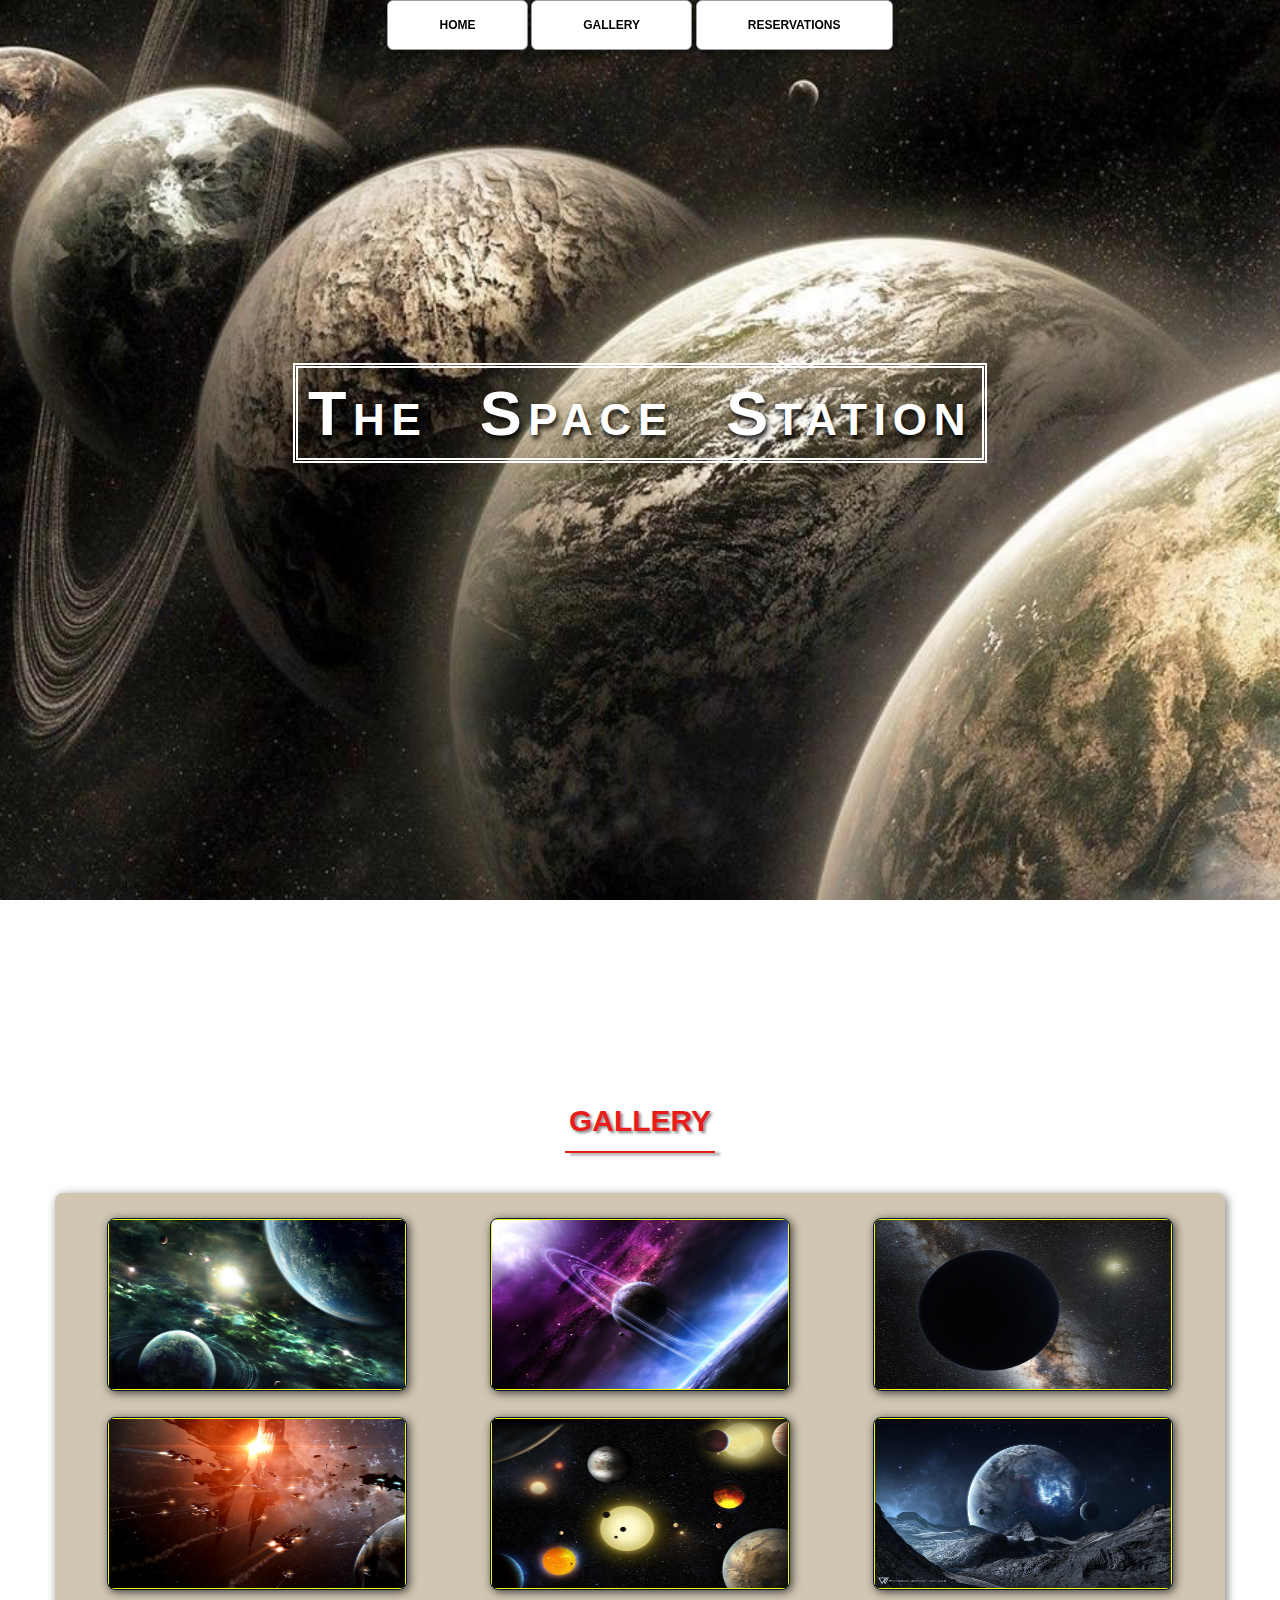
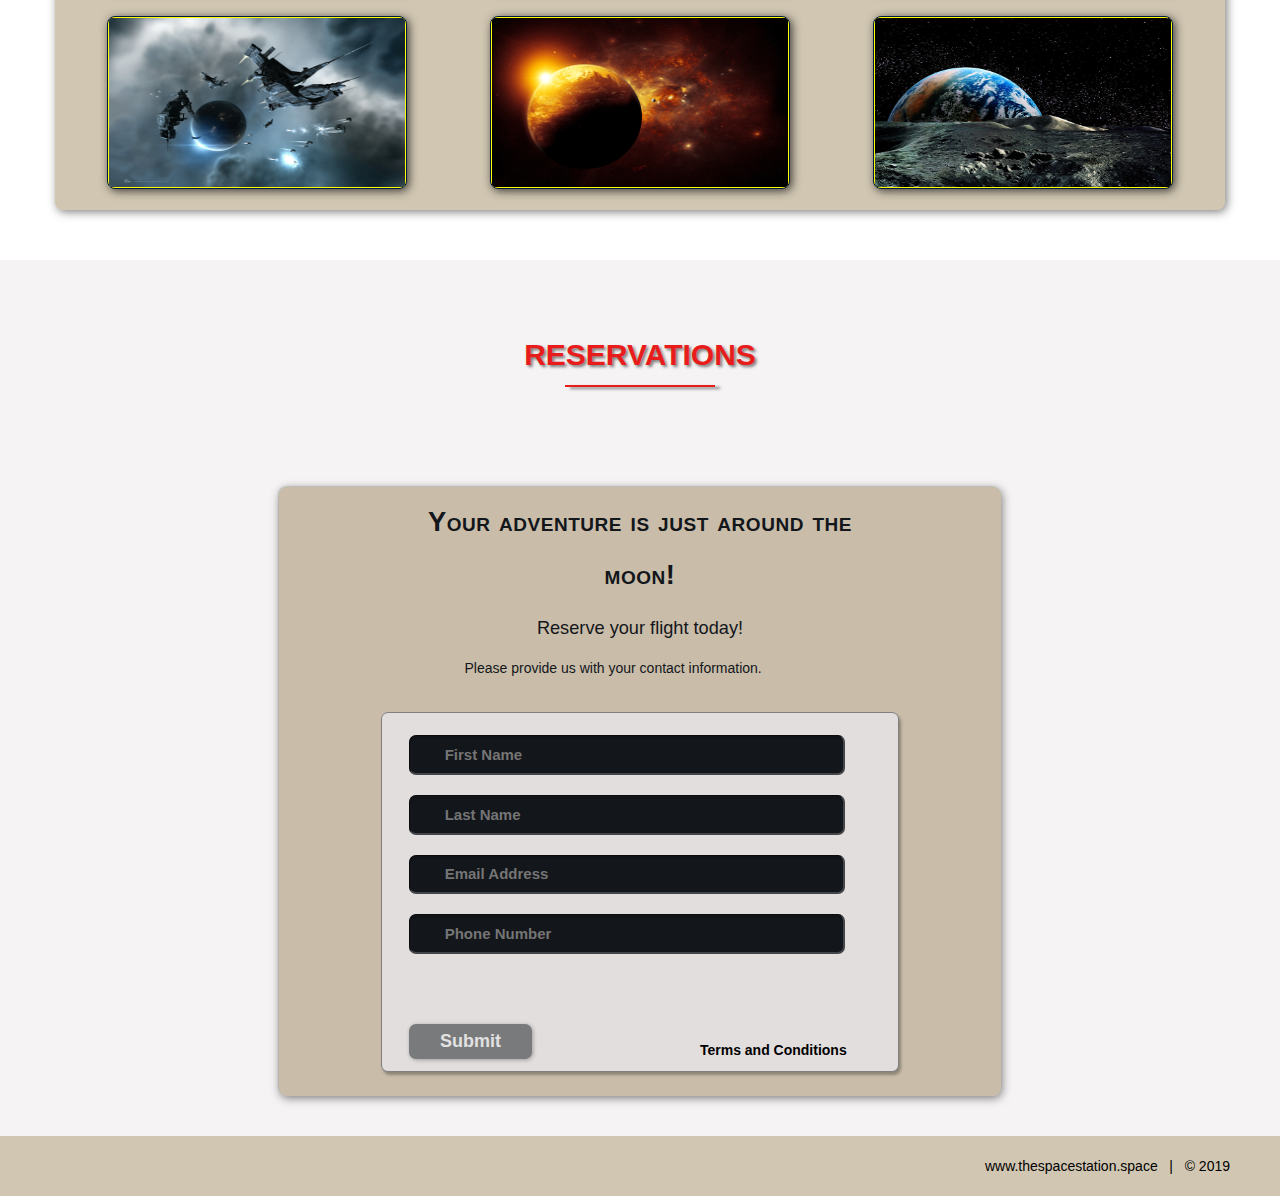
<file: SpaceAssignment/index.html>
<!DOCTYPE html>
<html lang="en">
	<head>
		<meta charset="utf-8">
		<title>The Space Station | Resort</title>
		<link rel="stylesheet" href="./CSS/shared.css">
		<link rel="stylesheet" href="./CSS/animations.css">
	</head>
	<body>
	
		<!-- NAV -->
		<div class="wrap">
			<div class="menu-container">
				<ul class="menu">
					<a href="#home"><li>HOME</li></a>
					<a href="#gallery"><li>GALLERY</li></a>
					<a href="#rsvp"><li>RESERVATIONS</li></a>
				</ul>
			</div>
		</div>
		<!-- END NAV -->
		
		<!-- HOME -->
		<div id="home">
			<div class="container">
				<div class="text-center">
					<span class="head-main">The Space Station</span>
				</div>
			</div>
		</div>
		<!-- END HOME -->
		
		<!-- GALLERY -->
		<section id="gallery">
			<div class="container">
				<h1>Gallery</h1>
				<div class="flex-container">
				
					<!-- PHOTO-CONTAINER 1 -->
					<div class="photo-container">
						<div class="photo">
							<img src="./Images/thumb/thumbnail_1.png" alt="">
							<div class="photo-overlay">
								<h3 class="white-head">Click to Enlarge</h3>
								<p>We have several space launches departing daily, book your flight today!</p>
							</div>
						</div>
					</div>
					<!-- END PHOTO-CONTAINER 1 -->
					
					<!-- PHOTO-CONTAINER 2 -->
					<div class="photo-container">
						<div class="photo">
							<img src="./Images/thumb/thumbnail_2.png" alt="">
							<div class="photo-overlay">
								<h3 class="white-head">Click to Enlarge</h3>
								<p>We have several space launches departing daily, book your flight today!</p>
							</div>
						</div>
					</div>
					<!-- END PHOTO-CONTAINER 2 -->
					
					<!-- PHOTO-CONTAINER 3 -->
					<div class="photo-container">
						<div class="photo">
							<img src="./Images/thumb/thumbnail_3.png" alt="">
							<div class="photo-overlay">
								<h3 class="white-head">Click to Enlarge</h3>
								<p>We have several space launches departing daily, book your flight today!</p>
							</div>
						</div>
					</div>
					<!-- END PHOTO-CONTAINER 3 -->
					
					<!-- PHOTO-CONTAINER 4 -->
					<div class="photo-container">
						<div class="photo">
							<img src="./Images/thumb/thumbnail_4.png" alt="">
							<div class="photo-overlay">
								<h3 class="white-head">Click to Enlarge</h3>
								<p>We have several space launches departing daily, book your flight today!</p>
							</div>
						</div>
					</div>
					<!-- END PHOTO-CONTAINER 4 -->
					
					<!-- PHOTO-CONTAINER 5 -->
					<div class="photo-container">
						<div class="photo">
							<img src="./Images/thumb/thumbnail_5.png" alt="">
							<div class="photo-overlay">
								<h3 class="white-head">Click to Enlarge</h3>
								<p>We have several space launches departing daily, book your flight today!</p>
							</div>
						</div>
					</div>
					<!-- END PHOTO-CONTAINER 5 -->
					
					<!-- PHOTO-CONTAINER 6 -->
					<div class="photo-container">
						<div class="photo">
							<img src="./Images/thumb/thumbnail_6.png" alt="">
							<div class="photo-overlay">
								<h3 class="white-head">Click to Enlarge</h3>
								<p>We have several space launches departing daily, book your flight today!</p>
							</div>
						</div>
					</div>
					<!-- END PHOTO-CONTAINER 6 -->
					
					<!-- PHOTO-CONTAINER 7 -->
					<div class="photo-container">
						<div class="photo">
							<img src="./Images/thumb/thumbnail_7.png" alt="">
							<div class="photo-overlay">
								<h3 class="white-head">Click to Enlarge</h3>
								<p>We have several space launches departing daily, book your flight today!</p>
							</div>
						</div>
					</div>
					<!-- END PHOTO-CONTAINER 7 -->
					
					<!-- PHOTO-CONTAINER 8 -->
					<div class="photo-container">
						<div class="photo">
							<img src="./Images/thumb/thumbnail_8.png" alt="">
							<div class="photo-overlay">
								<h3 class="white-head">Click to Enlarge</h3>
								<p>We have several space launches departing daily, book your flight today!</p>
							</div>
						</div>
					</div>
					<!-- END PHOTO-CONTAINER 8 -->
					
					<!-- PHOTO-CONTAINER 9 -->
					<div class="photo-container">
						<div class="photo">
							<img src="./Images/thumb/thumbnail_9.png" alt="">
							<div class="photo-overlay">
								<h3 class="white-head">Click to Enlarge</h3>>
								<p>We have several space launches departing daily, book your flight today!</p>
							</div>
						</div>
					</div>
					<!-- END PHOTO-CONTAINER 9 -->
					
				</div>
			</div>
		</section>
		<!-- END GALLERY -->
		
		<!-- RSVP -->
		<section id="contact">
			<div class="container">
				<div class="heading-padding">
					<h1 class="heading-padding">Reservations</h1>
					<div class="reservation">
						<h2><span>Your adventure is just around the moon!</span>
							<br/>Reserve your flight today!
						</h2>
						<p class="rsvp-text">
							Please provide us with your contact information.
						</p>
						<div class="form-rsvp">
							<form action="" method="post">
								<input class="rsvp" type="text" value="" placeholder="First Name">
								<input class="rsvp" type="text" value="" placeholder="Last Name">
								<input class="rsvp" type="text" value="" placeholder="Email Address">
								<input class="rsvp" type="text" value="" placeholder="Phone Number">
								<div class="form-spacer">
									<label class="terms">Terms and Conditions</label>
								</div>
								<div class="submit">
									<input type="submit" value="Submit">
								</div>
							</form>
						</div>
					</div>
				</div>
			</div>
		</section>
		<!-- END RSVP -->
		
		<!-- FOOTER -->
		<div id="footer">
			www.thespacestation.space &nbsp; | &nbsp; &copy; 2019
		</div>
		<!-- END FOOTER -->
		
	</body>
</html>
</file>
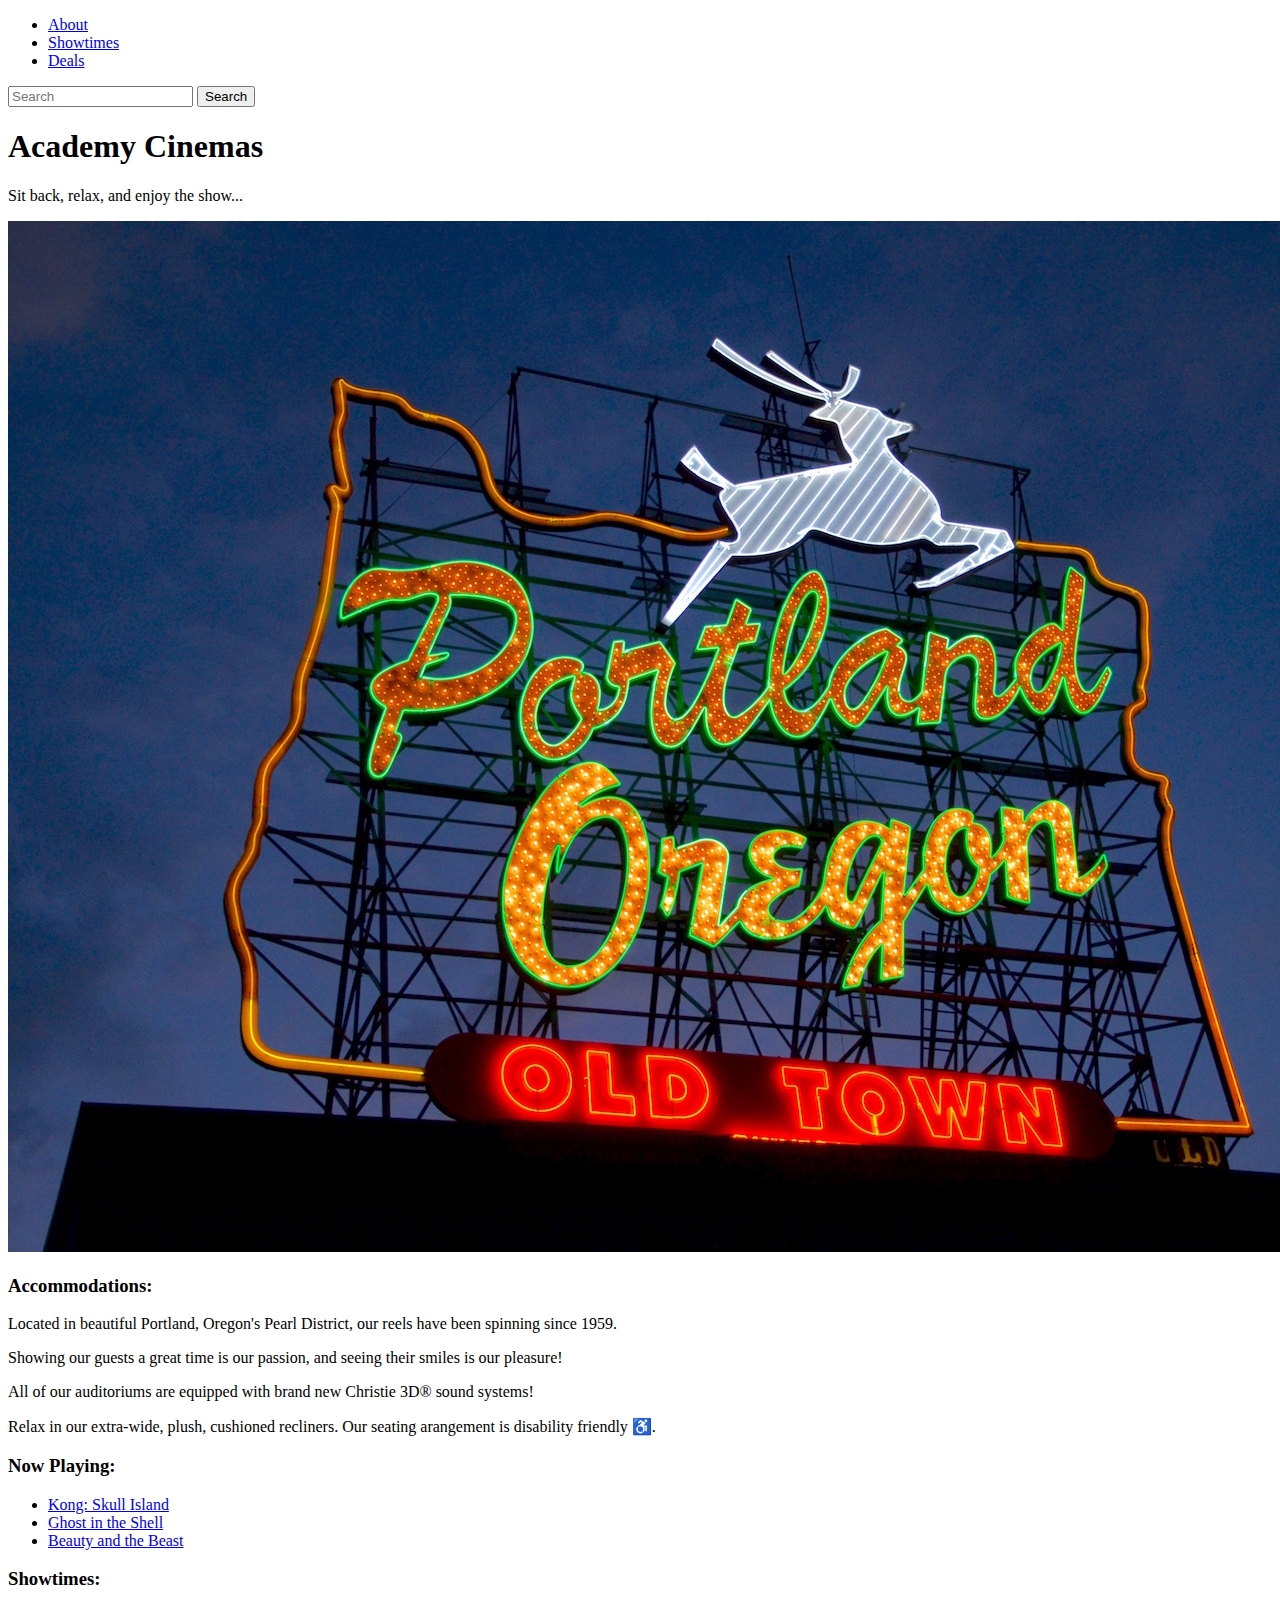
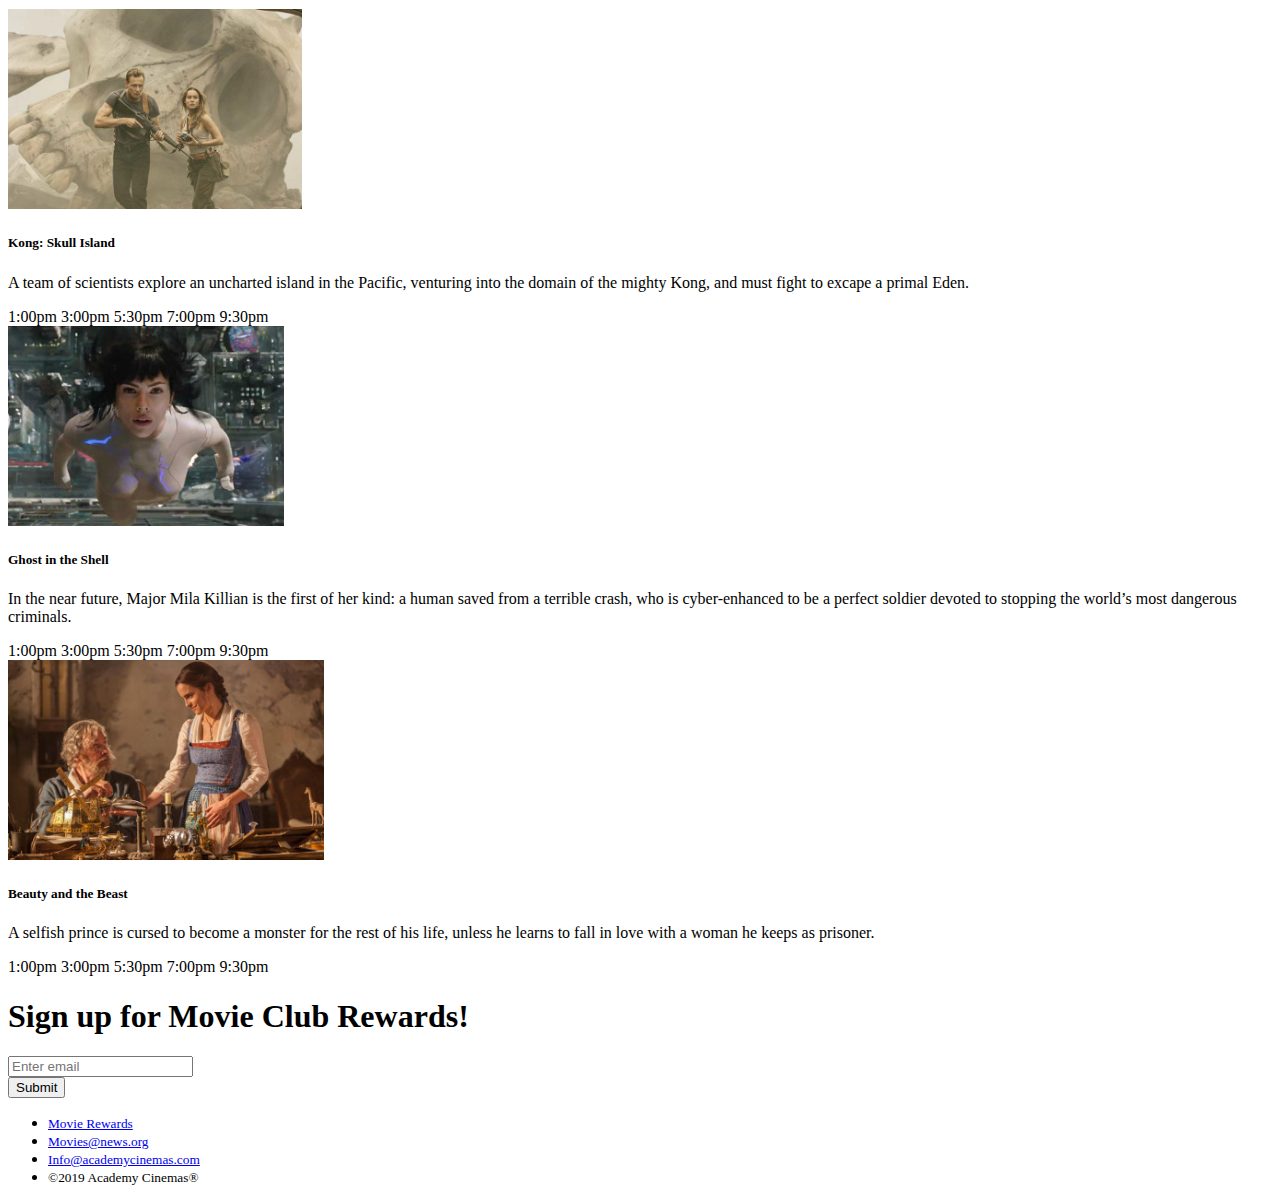
<file: CinemasAssignment/academy_cinemas.html>
<!doctype html>
<html lang="en">
  <head>
    <!-- Required meta tags -->
    <meta charset="utf-8">
    <meta name="viewport" content="width=device-width, initial-scale=1, shrink-to-fit=no">

    <!-- Bootstrap CSS -->
    <link rel="stylesheet" href="https://stackpath.bootstrapcdn.com/bootstrap/4.1.3/css/bootstrap.min.css" integrity="sha384-MCw98/SFnGE8fJT3GXwEOngsV7Zt27NXFoaoApmYm81iuXoPkFOJwJ8ERdknLPMO" crossorigin="anonymous">

    <title>Academy Cinemas</title>
  </head>
  <body>
        <!-- navigation -->
    <div class="container">

            <nav class="navbar navbar-expand-lg navbar-light bg-info">
                    
                   
                    <div class="collapse navbar-collapse" id="navbarTogglerDemo02">
                      <ul class="navbar-nav mr-auto mt-2 mt-lg-0">
                        <li class="nav-item active">
                          <a class="nav-link text-light" href="#about">About</a>
                        </li>
                        <li class="nav-item active">
                          <a class="nav-link text-light" href="#showtimes">Showtimes</a>
                        </li>
                        <li class="nav-item active">
                          <a class="nav-link text-light" href="#deals">Deals</a>
                        </li>
                      </ul>
                      <form class="form-inline my-2 my-lg-0">
                        <input class="form-control mr-sm-2" type="search" placeholder="Search">
                        <button class="btn btn-primary my-2 my-sm-0 text-light" type="submit">Search</button>
                      </form>
                    </div>
                  </nav>

          <!-- /navigation -->

                  <div class="jumbotron jumbotron-fluid bg-info text-center">
                    <div class="container">
                      <h1 class="display-4 text-light">Academy Cinemas</h1>
                      <p class="lead text-light">Sit back, relax, and enjoy the show...</p>
                    </div>
                  </div>

                  <div class="container">
                    <div class="row">
                      <div class="col-sm">
                        
                        <img class="img-fluid" src="./img/pdx.jpg" alt="">

                      </div>
                      <div class="col-sm">
                        
                        <h3 id="about">Accommodations:</h3>
                        <p> Located in beautiful Portland, Oregon's Pearl District, our reels have been spinning since 1959.</p>
                        <p>Showing our guests a great time is our passion, and seeing their smiles is our pleasure!</p>
                        <p>All of our auditoriums are equipped with brand new Christie 3D&reg; sound systems!</p>
                        <p>Relax in our extra-wide, plush, cushioned recliners. Our seating arangement is disability friendly &#9855;.</p>

                      </div>
                      <div class="col-sm">
                       
                        <h3>Now Playing:</h3>
                        <ul class="list-group">
                          <li class="list-group-item">
                            <a class="nav-link" href="#">Kong: Skull Island</a>
                          </li>
                          <li class="list-group-item">
                            <a class="nav-link" href="#">Ghost in the Shell</a>
                          </li>
                          <li class="list-group-item">
                            <a class="nav-link" href="#">Beauty and the Beast</a>
                          </li>
                        </ul>

                      </div>
                    </div>
                  </div>

            <!-- showtimes -->
                    <h3 class="mt-5" id="showtimes">Showtimes:</h3>
                      <div class="card-deck">
                          <div class="card">
                            <img class="card-img-top" src="./img/kongskullisland.jpg" alt="Card image cap" style="height:200px">
                            <div class="card-block">
                              <h5 class="card-title">Kong: Skull Island</h5>
                              <p class="card-text">A team of scientists explore an uncharted island in the Pacific, venturing into the domain of the mighty Kong, and must fight to excape a primal Eden.</p>
                            </div>
                            <div class="card-footer">
                                <span class="badge badge-pill badge-info">1:00pm</span>
                                <span class="badge badge-pill badge-info">3:00pm</span>
                                <span class="badge badge-pill badge-info">5:30pm</span>
                                <span class="badge badge-pill badge-info">7:00pm</span>
                                <span class="badge badge-pill badge-info">9:30pm</span>
                            </div>
                          </div>
                          <div class="card">
                            <img class="card-img-top" src="./img/ghostintheshell.jpg" alt="Card image cap" style="height:200px">
                            <div class="card-block">
                              <h5 class="card-title">Ghost in the Shell</h5>
                              <p class="card-text">In the near future, Major Mila Killian is the first of her kind: a human saved from a terrible crash, who is cyber-enhanced to be a perfect soldier devoted to stopping the world’s most dangerous criminals.</p>
                            </div>
                            <div class="card-footer">
                                <span class="badge badge-pill badge-info">1:00pm</span>
                                <span class="badge badge-pill badge-info">3:00pm</span>
                                <span class="badge badge-pill badge-info">5:30pm</span>
                                <span class="badge badge-pill badge-info">7:00pm</span>
                                <span class="badge badge-pill badge-info">9:30pm</span>
                            </div>
                          </div>
                          <div class="card">
                            <img class="card-img-top" src="./img/beautyandthebeast.jpg" alt="Card image cap" style="height:200px">
                            <div class="card-block">
                              <h5 class="card-title">Beauty and the Beast</h5>
                              <p class="card-text">A selfish prince is cursed to become a monster for the rest of his life, unless he learns to fall in love with a woman he keeps as prisoner.</p>
                            </div>
                            <div class="card-footer">
                                <span class="badge badge-pill badge-info">1:00pm</span>
                                <span class="badge badge-pill badge-info">3:00pm</span>
                                <span class="badge badge-pill badge-info">5:30pm</span>
                                <span class="badge badge-pill badge-info">7:00pm</span>
                                <span class="badge badge-pill badge-info">9:30pm</span>
                            </div>
                          </div>
                        </div>

            <!-- /showtimes -->

                  <div class="text-center">
                      <form>
                        <h1 class="text-primary my-5" id="deals">Sign up for Movie Club Rewards!</h1>
                        <div class="form-group">
                          <input type="email" class="form-control" id="exampleInputEmail1" aria-describedby="emailHelp" placeholder="Enter email">
                        </div>
                        <button type="submit" class="btn btn-primary">Submit</button>
                      </form>
                  </div>
                  
                  <div class="container my-5">
                    <ul class="nav nav-inline">
                      <li class="nav-item">
                        <small><a class="nav-link active" href="#">Movie Rewards</a></small>
                      </li>
                      <li class="nav-item">
                          <small><a class="nav-link active" href="#">Movies@news.org</a></small>
                        </li>
                        <li class="nav-item">
                            <small><a class="nav-link active" href="#">Info@academycinemas.com</a></small>
                          </li>
                          <li class="nav-item">
                              <small><a class="nav-link">&copy;2019 Academy Cinemas&reg;</a></small>
                            </li>
                    </ul>
                  </div>

    </div>

    <!-- Optional JavaScript -->
    <!-- jQuery first, then Popper.js, then Bootstrap JS -->
    <script src="https://code.jquery.com/jquery-3.3.1.slim.min.js" integrity="sha384-q8i/X+965DzO0rT7abK41JStQIAqVgRVzpbzo5smXKp4YfRvH+8abtTE1Pi6jizo" crossorigin="anonymous"></script>
    <script src="https://cdnjs.cloudflare.com/ajax/libs/popper.js/1.14.3/umd/popper.min.js" integrity="sha384-ZMP7rVo3mIykV+2+9J3UJ46jBk0WLaUAdn689aCwoqbBJiSnjAK/l8WvCWPIPm49" crossorigin="anonymous"></script>
    <script src="https://stackpath.bootstrapcdn.com/bootstrap/4.1.3/js/bootstrap.min.js" integrity="sha384-ChfqqxuZUCnJSK3+MXmPNIyE6ZbWh2IMqE241rYiqJxyMiZ6OW/JmZQ5stwEULTy" crossorigin="anonymous"></script>
  </body>
</html>
</file>
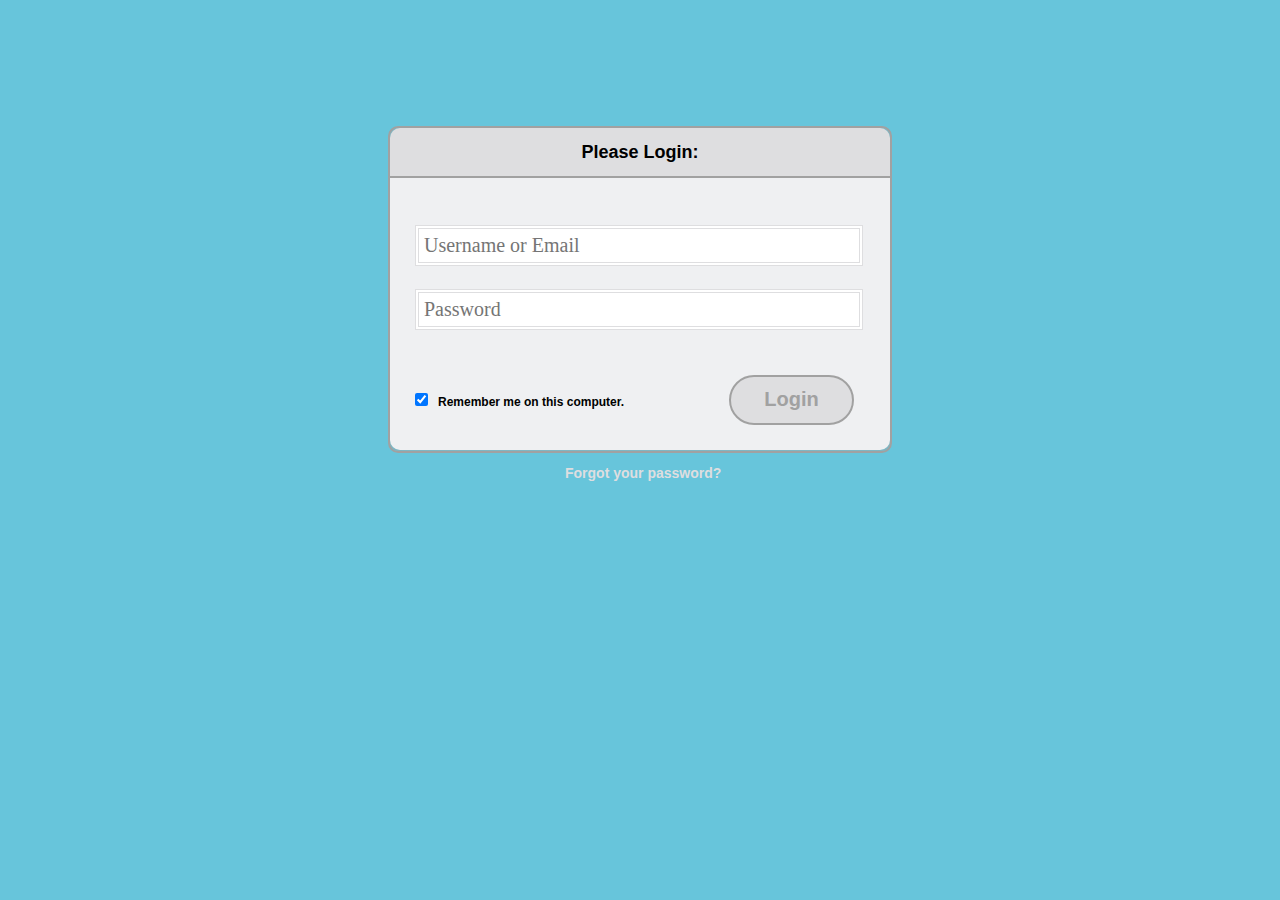
<file: LogInAssignment/login.html>
<!DOCTYPE html>
<html lang="en">
	<head>
		<meta http-equiv="Content-Type" content="text/html; charset=utf-8">
		<meta content="width=device-width, initial-scale=1.0" name="viewport">
		<title>Login Form Demo</title>
		<link rel="stylesheet" href="./css/login_style2.css">
	</head>
	<body>
		<div class="container">
			<div class="login">
				<div class="form_header">
				Please Login:
				</div>
				<form>
					<input type="text" class="txt" id="uname" placeholder="Username or Email"></input><br>
					<input type="password" class="txt" id="pass" placeholder="Password"></input><br>
					<input type="checkbox" class="chk" id="remember" value="remember" checked><span class="rem">Remember me on this computer.</span></input>
					<button type="button" class="btn">Login</button>
				</form>
				<div class="forgot">
				<a href="#">Forgot your password?</a>
				</div>
			</div>
		</div>
	</body>
</html>
</file>
<file: SpaceAssignment/CSS/shared.css>
html {
	font-family: sans-serif;
	font-size: 62.5%;
	-webkit-tap-highlight-color: rgba(0,0,0,0);
	-webkit-text-size-adjust: 100%;
	-ms-text-size-adjust: 100%;
}

body {
	font-size: 14px;
	margin: 0;
	font-family: "Helvetica Neue", Helvetica, Arial, sans-serif;
	line-height: 1.42857143;
	color: #333;
	background-color: #fff;
}

footer, 
nav {
	display: block;
}
h1, h2, h3, h4, h5, h6 {
	font-family: 'Open Sans', sans-serif;
}

h1 {
	line-height: 50px;
	font-weight: 900;
	font-size: 30px;
	text-transform: uppercase;
	text-align: center;
	color: #E91C1C;
	text-shadow: 2px 2px 3px rgba(0,0,0,0.5);
}

h1::after { /* This is the underline */
display:block;
content: "";
height: 2px;
width: 150px;
background: #E91C1C;
margin: 5px auto 40px;
box-shadow: 5px 2px 3px rgba(0,0,0,0.5);
	
}

h2 {
	line-height: 50px;
	color: #E91C1C;
}
	
h3 {
	line-height: 30px;
	padding-bottom: 20px;
}	

h4 {
	padding-top: 25px;
	line-height: 40px;
	padding-bottom: 0px;
	font-size: 22px;
	font-weight: 900;
}

p {
	font-weight: 300;
	line-height: 30px;
	padding-bottom: 15px;
}

.text-center {
	text-align: center;
}

.heading-padding {
	padding-bottom: 40px;
}

section {
	padding-top: 50px;
	margin-top: 50px;
}

.navbar {
	height: 105px;
	max-height: 340px;
	display: block;
}

.container {
	padding-right: 15px;
	padding-left: 15px;
	margin-right: auto;
	margin-left: auto;
}

.container-fluid {
	padding-right: 15px;
	padding-left: 15px;
	margin-right: auto;
	margin-left: auto;
}

.row {
	margin-right: -15px;
	margin-left: -15px;
}

.clearfix:after,
.container:after,
.navbar:after {
	clear: both;
	display: table;
	content: " ";
}

.wrap {
	height: 100%;
	width: 100%;
	position: absolute;
	/* This ensures that the images cannot render outside of their container without forcing any scrollbars */
	overflow: hidden;
	top: 0;
	left: 0;
	text-align: center;
}

.menu-container {
	max-height: 340px;
	margin: 0% auto;
	content: " ";
	/* top: 0;
	left: 0; */
	/* position: absolute; */ /* to the top edge of the screen */
	width: 100%;
	position: fixed;
	z-index: 100;
	/* background-color: rgba(255,255,255,0.5); */
	
}

/* HOME SECTION STYLES */

#home {
	background: url(../Images/planets.jpg) no-repeat 50% 50%;
	background-attachment: fixed;
	-webkit-background-size: cover;
	-moz-background-size: cover;
	-o-background-size: cover;
	background-size: cover;
	width: 100%;
	display: block;
	height: auto;
	padding-top: 350px; /* This is spacer before the Main title Logo */
	padding-bottom: 500px; /* This is spacer after the Main title Logo */
	color: #fff;
}

.head-main {
	text-shadow: 2px 4px 5px rgba(0,0,0,0.9);
	font-variant: small-caps;
	color: #fff;
	letter-spacing: 5pt;
	word-spacing: 21pt;
	font-size: 4.5em;
	text-align: left;
	font-family: impact, sans-serif;
	line-height: 2;
	font-weight: 900;
	border: 5px double #fff;
	padding: 10px;
}

.head-sub-main {
	font-size: 23px;
	font-weight: 500;
	padding: 50px 20px 10px 20px;
	text-transform: uppercase;
}

.head-last {
	font-size: 18px;
	font-weight: 900;
	padding: 5px 20px 20px 20px;
	border: 1px dotted #fff;
	padding: 5px;
}


/* CONTACT STYLES */

.flex-container {
	display: -webkit-flex;
	display: flex;
	flex-wrap: wrap;
	padding: 10px;
	border-radius: 8px;
	margin: 0px auto;
	background-color: rgba(100,65,0,.3);
	box-shadow: 2px 2px 10px 0 rgba(0,0,0,.5);
}

#contact {
	background-color: #f5f3f3;
}

.reservation {
	width: 60%;
	padding: 10px;
	border-radius: 8px;
	margin: 0px auto;
	background-color: rgba(100,65,0,.3);
	box-shadow: -1px -1px 1px 0 rgba(0,0,0,.1), 1px 2px 10px 0 rgba(0,0,0,.5);
}

.reservation h2 {
	width: 70%;
	text-align: center;
	margin: 0 auto;
	color: #13161B;
	font-weight: 500;
	font-size: 1.3em;
	letter-spacing: 0pt;
	word-spacing: 0pt;
}

.reservation h2 span {
	width: 70%;
	text-align: center;
	margin: 0 auto;
	color: #13161B;
	font-weight: 900;
	font-size: 1.5em;
	font-variant: small-caps;
	letter-spacing: .4pt;
	word-spacing: .3pt;
}

.reservation p {
	color: #13161B;
	width: 50%;
	margin: 0 auto;
}

.reservation form {
	font-size: 15px;
	outline: none;
	font-weight: 600;
	color: #8D8E8F;
	padding: 12px 12px;
	width: 70%;
	border: 1px solid #808080;
	margin: 2% auto;
	border-radius: 7px;
	background: rgb(227,222,222);
	box-shadow: 2px 3px 3px 0px rgba(0,0,0,.3);
	font-family: 'Raleway', sans-serif;
}

.reservation input[type="text"] {
	font-size: 15px;
	outline: none;
	font-weight: 600;
	color: #8D8E8F;
	padding: 2% 1% 2% 7%;
	width: 80%;
	border-top: 1px solid #090B0D;
	border-right: 2px solid #424549;
	border-bottom: 2px solid #424549;
	border-left: 1px solid #090B0D;
	margin: 10px 1em;
	border-radius: 7px;
	background: #13161B;
	box-shadow: inset 0px 3px 0px 0px rgba(5,5,5,.15);
	font-family: 'Raleway', sans-serif;
}

.form-spacer {
	padding: 30px 39px;
}

.terms {
	margin-top: 13%;
	padding-left: 52px;
	font-size: 14px;
	line-height: 5px;
	color: #000;
	cursor: pointer;
	font-family: 'Raleway', sans-serif;
	font-weight: 600;
	position: relative;
	display: inline;
	float: right;
}

.submit input[type="submit"] {
	color: rgb(225,225,225);
	cursor: pointer;
	border: none;
	font-weight: 900;
	outline: none;
	text-align: center;
	font-family: 'Raleway', sans-serif;
	margin: 0px 3%;
	padding: 7px 0px;
	width: 25%;
	font-size: 18px;
	transition: border-color 0.3s color 0.3s background-color 0.3s;
	border-radius: 7px;
	background-color: #797a7b;
	box-shadow: 1px 1px 4px 0 rgba(0,0,0,.3);
}

.submit input[type="submit"]:hover {
	color: #000;
	background-color: #8D8E8F;
	box-shadow: inset 1px 2px 15px 0 rgba(0,0,0,.5);
}

/* FOOTER STYLES */

#footer {
	background-color: rgba(100,65,0,.3);
	color: #000;
	text-shadow: 2px 2px 8px 0 (0,0,0,.4);
	padding: 20px 50px 20px 50px;
	text-align: right;
}

/* MEDIA QUERIES */

@media all and (max-width:640px) and (min-width:381px) {
	.head-main {
		font-size: 28px;
	}
}

@media all and (max-width:381px) and (min-width:200px) {
	.head-main {
		font-size: 24px;
	}
}

@media (min-width:768px) {
	.container {
		width: 750px;
	}
}

@media (min-width:992px) {
	.container {
		width: 970px;
	}
}

@media (min-width:1200px) {
	.container {
		width: 1170px;
	}
}
</file>
<file: SpaceAssignment/CSS/animations.css>
/* MENU SECTION ANIMATION */

.menu {
	color: #f00;
	font: bold 12px/18px sans-serif;
	text-align: center;
	display: inline;
	margin: 0% auto;
	padding: 0;
	list-style: none;
	text-decoration: none;
}

.menu li {
	color: #000;
	background-color: rgba(255,255,255,1);
	display: inline-block;
	margin: 0% auto;
	position: relative;
	padding: 15px 4%;
	border: 1px solid #9D9FA2;
	box-shadow: 2px 2px 10px 0 rgba(0,0,0,.5);
	border-radius: 6px;
	/* background-color: #052136; */
	cursor: pointer;
	transition-property: background;
	transition-duration: .4s;
	transition-delay: 0s;
	transition-timing-function: ease-in-out;
}

.menu li:hover {
	color: #f00;
	background-color: rgba(100,65,0,.3);
}

/* GALLERY SECTION ANIMATION */

.photo {
	position: relative;
	line-height: 0;
	margin-bottom: 2em;
	overflow: hidden;
	border-radius: 8px;
	padding: 1px;
	border: 1px solid #021a40;
	background-color: #ff0;
	box-shadow: 2px 2px 10px 0 rgba(0,0,0,.7);
}

.photo-container {
	text-align: center;
	margin: 15px auto;
	width: 300px;
	height: 169px;
}

.photo-container img {
	max-width: 100%;
	width: 300px;
	height: 169px;
}

.photo-overlay {
	color: #fff;
	position: absolute;
	top: 0;
	right: 0;
	bottom: 0;
	left: 0;
	padding-left: 20px;
	padding-right: 20px;
	justify-content: center; /* For centering text inside .photo-overlay */
	align-items: center;
	background: rgba(0,0,0,.5);

}

.white-head {
	color: #C9BDAA;
	margin-top: 5%;
}

/* PHOTO OVERLAY TRANSITIONS */

.photo-overlay {
	opacity: 0;
	transition: opacity .5s;
	border-radius: 10px;
	cursor: pointer;
}

.photo-overlay:hover {
	opacity: 1;
}

.photo img {
	transition: transform .5s;
	transform-origin: 50% 50%;
}

.photo:hover img {
	transform: scale(1.1);
}
</file>
<file: LogInAssignment/css/login_style2.css>
body {
	background-color: #67c5db;
	font-size: 18px;
	font-family: "Helvetica Neue", Helvetica, Arial, sans-serif;
	line-height: 1em;
	font-weight: bold;
}

a, a:active, a:link, a:visited {
	color: #dedee0;
	font-size: 14px;
	text-decoration: none;
}

a:hover {
	color: #fff;
}

.container {
	width: 100%;
	height: 323px;
}

.login {
	border: 2px solid #a1a1a1;
	box-shadow: inset 0 0 5px #a1a1a1;
	border-radius: 10px;
	margin: 10% auto;
}

.form_header {
	width: 100%;
	height: 10%;
	background-color: #dedee0;
	border-bottom: 2px solid #a1a1a1;
	text-align: center;
	padding: 3% 0 0 0;
	border-radius: 10px 10px 0 0;
}

form {
	background-color: #eff0f2;
	padding: 5% 5%;
	border-radius: 0 0 10px 10px;
}

input[type="text"],
input[type="password"] {
	outline: none;
	font-family: caption;
	border: 4px double #dedee0;
	padding: 5px;
	margin: 5% 0 0 0;
}

input[type="text"]:focus,
input[type="password"]:focus {
	border: 0 0 5px #000;
	box-shadow: inset 0 0 10px #a1a1a1;
}

.btn {
	outline: none;
	color: #a1a1a1;
	font-weight: bold;
	text-align: center;
	border-radius: 25px;
	background-color: #dedee0;
	border: 2px solid #a1a1a1;
}

.btn:hover {
	color: #000;
	background-color: #dedee0;
	box-shadow: inset 0 0 5px #000;
}

.rem {
	font-size: 12px;
}

.forgot {
	width: 100%;
	font-size: 3em;
}


/* SCREEN SIZE 500PX WIDE OR LARGER */

@media (min-width: 500px) {
	.login {
		width: 500px;
		height: 323px;
	}
	input[type="text"],
	input[type="password"] {
		width: 430px;
		font-size: 20px;
	}
	.btn {
		font-size: 20px;
		width: 125px;
		height: 50px;
		margin: 45px 0 0 100px;
	}
	.forgot a {
		margin: 0 0 0 35%;
	}
	.chk {
		margin: 5% 0 0 0;
	}
	.rem {
		margin: 5% 0 0 10px;
	}
}

/* SCREEN SIZE LESS THAN 500PX WIDE */

@media (max-width:499px) {
	.login {
		width: 300px;
		height: 297px;
		background-color: #eff0f2;
	}
	input[type="text"],
	input[type="password"] {
		width: 250px;
		font-size: 15px;
	}
	.btn {
		font-size: 14px;
		width: 225px;
		height: 40px;
		margin: 15% 0 0 7%;
	}
	.forgot a {
		margin: 0 0 0 25%;
	}
	.chk {
		margin: 6% 0 0 0;
	}
	.rem {
		margin: 6% 0 0 5%;
	}
}
</file>
